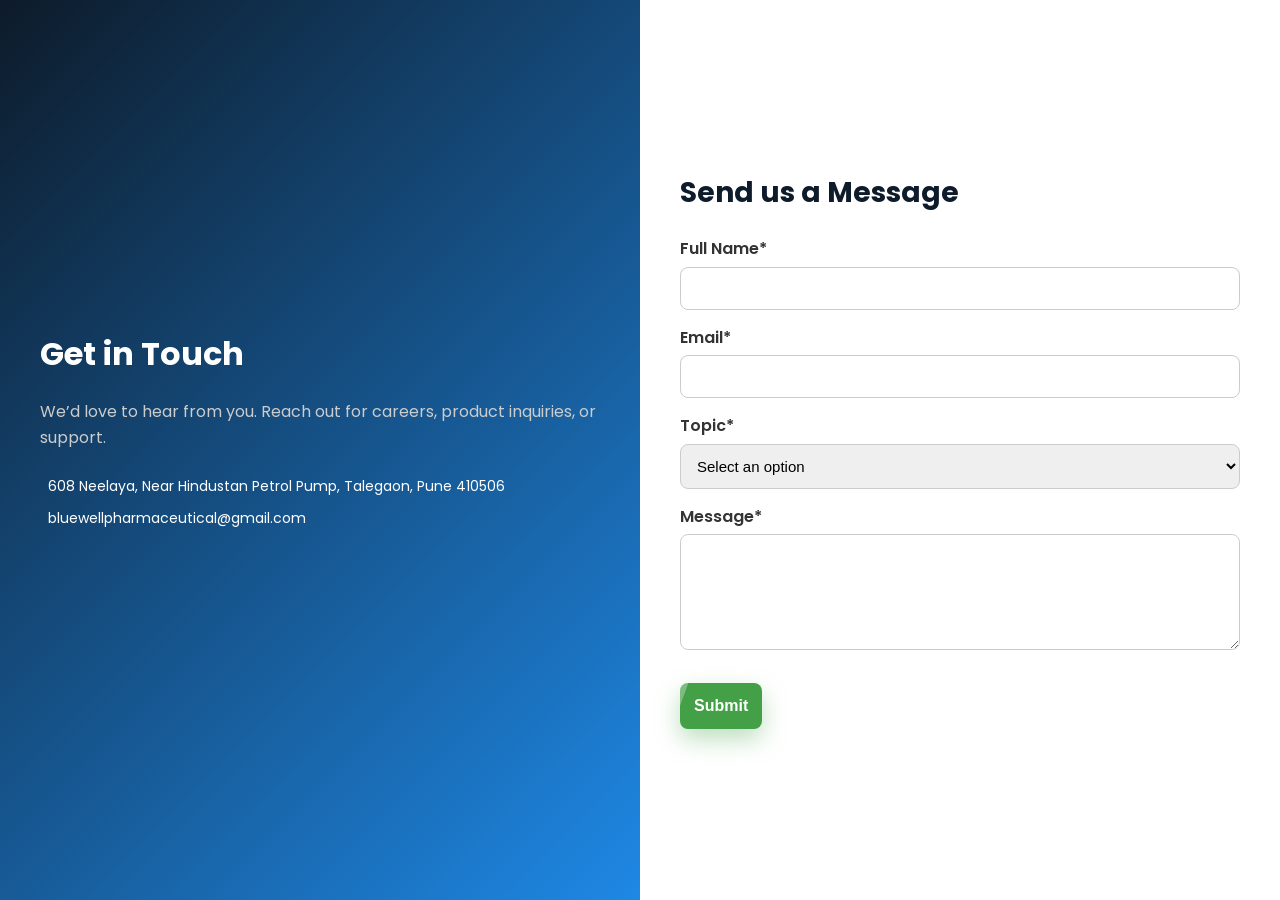
<file: getintouch.html>
<!DOCTYPE html>
<html lang="en">
<head>
  <meta charset="UTF-8">
  <title>Get in Touch - Bluewell Pharmaceuticals</title>
  <link rel="stylesheet" href="style.css">
  <link href="https://fonts.googleapis.com/css2?family=Poppins:wght@400;600&display=swap" rel="stylesheet">
  <style>
    body { font-family: 'Poppins', sans-serif; margin:0; background:#f4f6f9; }

    .contact-wrapper {
      display: flex;
      min-height: 100vh;
    }

    .contact-info {
      flex: 1;
      background: linear-gradient(135deg, #0D1B2A, #1E88E5);
      color: #fff;
      padding: 60px 40px;
      display: flex;
      flex-direction: column;
      justify-content: center;
    }

    .contact-info h2 { font-size: 32px; margin-bottom: 20px; }
    .contact-info p { margin-bottom: 15px; font-size: 16px; }
    .contact-info li { margin-bottom: 10px; list-style:none; font-size: 15px; }

    .contact-form {
      flex: 1;
      background: #fff;
      padding: 60px 40px;
      display: flex;
      flex-direction: column;
      justify-content: center;
    }

    .contact-form h2 { font-size: 28px; margin-bottom: 20px; color:#0D1B2A; }
    .form-group { margin-bottom: 15px; }
    .form-group label { display:block; margin-bottom:5px; font-weight:600; }
    .form-group input, .form-group textarea, .form-group select {
      width:100%; padding:12px; border:1px solid #ccc; border-radius:8px; font-size:15px;
    }

    .btn {
      padding:14px; background:#43A047; color:#fff; border:none; border-radius:8px;
      font-weight:600; cursor:pointer; transition:background .3s;
    }
    .btn:hover { background:#2E7D32; }

    /* Responsive */
    @media(max-width:768px){
      .contact-wrapper { flex-direction: column; }
      .contact-info, .contact-form { padding:40px 20px; }
    }
  </style>
</head>
<body>

<div class="contact-wrapper">
  <!-- Left side: Info -->
  <div class="contact-info">
    <h2>Get in Touch</h2>
    <p>We’d love to hear from you. Reach out for careers, product inquiries, or support.</p>
    <ul>
      <li><i class="fas fa-map-marker-alt"></i> 608 Neelaya, Near Hindustan Petrol Pump, Talegaon, Pune 410506</li>
      <li><i class="fas fa-envelope"></i> bluewellpharmaceutical@gmail.com</li>
      <li><i class="fas fa-phone"></i></li>
    </ul>
  </div>

  <!-- Right side: Form -->
  <div class="contact-form">
    <h2>Send us a Message</h2>
    <form action="sendmail.php" method="POST">
      <div class="form-group">
        <label for="name">Full Name*</label>
        <input type="text" id="name" name="name" required>
      </div>
      <div class="form-group">
        <label for="email">Email*</label>
        <input type="email" id="email" name="email" required>
      </div>
      <div class="form-group">
        <label for="topic">Topic*</label>
        <select id="topic" name="topic" required>
          <option value="">Select an option</option>
          <option value="careers">Careers</option>
          <option value="products">Products</option>
          <option value="services">Services</option>
          <option value="support">Support</option>
        </select>
      </div>
      <div class="form-group">
        <label for="message">Message*</label>
        <textarea id="message" name="message" rows="5" required></textarea>
      </div>
      <button type="submit" class="btn">Submit</button>
    </form>
  </div>
</div>

</body>
</html>
</file>
<file: style.css>
/* ===================================
   GOOGLE FONT
=================================== */
@import url('https://fonts.googleapis.com/css2?family=Poppins:wght@300;400;500;600;700&display=swap');

/* ===================================
   RESET
=================================== */
* { margin: 0; padding: 0; box-sizing: border-box; }
html { scroll-behavior: smooth; }
body {
    font-family: 'Poppins', sans-serif;
    background: #f4f6f9;
    color: #333;
    line-height: 1.6;
}
img { max-width: 100%; display: block; }
a { text-decoration: none; color: inherit; }
section { padding: 90px 8%; }

/* Scroll reveal */
.reveal-on-scroll {
    opacity: 0;
    transform: translateY(36px);
    transition: opacity .7s ease, transform .7s ease;
}
.reveal-on-scroll.is-visible {
    opacity: 1;
    transform: translateY(0);
}
.card.reveal-on-scroll {
    opacity: 0;
    transform: translateY(36px);
    transition: opacity 0.6s ease, transform 0.6s ease, box-shadow 0.3s ease;
}
.card.reveal-on-scroll.is-visible {
    opacity: 1;
    transform: translateY(0);
}
.card.reveal-on-scroll.is-visible:hover {
    transform: translateY(-10px) scale(1.05);
    transition: transform 0.3s ease, box-shadow 0.3s ease;
}

/* Products card professional side slide reveal */
#products .card.reveal-on-scroll {
    transition: opacity 0.7s ease, transform 0.7s ease, box-shadow 0.3s ease, border-color 0.3s ease;
}
#products .card.reveal-on-scroll:nth-child(odd) {
    transform: translateX(-30px);
}
#products .card.reveal-on-scroll:nth-child(even) {
    transform: translateX(30px);
}
#products .card.reveal-on-scroll.is-visible {
    transform: translateX(0);
}
#products .card.reveal-on-scroll.is-visible:hover {
    transform: translateY(-5px);
    box-shadow: 0 12px 24px rgba(0, 0, 0, 0.12);
    border-top-color: #43A047;
}

/* Image reveal on scroll */
.reveal-on-scroll .about-left .about-img {
    opacity: 0;
    transform: translateX(-100px);
    transition: opacity 0.8s ease 0.2s, transform 0.8s ease 0.2s;
}
.reveal-on-scroll.is-visible .about-left .about-img {
    opacity: 1;
    transform: translateX(0);
}

.reveal-on-scroll .about-right .about-img {
    opacity: 0;
    transform: translateX(100px);
    transition: opacity 0.8s ease 0.2s, transform 0.8s ease 0.2s;
}
.reveal-on-scroll.is-visible .about-right .about-img {
    opacity: 1;
    transform: translateX(0);
}

.reveal-on-scroll.is-visible .about-img:hover {
    transform: scale(1.05);
    transition: transform 0.3s ease;
}

@media (prefers-reduced-motion: reduce) {
    html { scroll-behavior: auto; }
    .reveal-on-scroll,
    .reveal-on-scroll .about-left .about-img,
    .reveal-on-scroll .about-right .about-img,
    .card.reveal-on-scroll,
    #products .card.reveal-on-scroll {
        opacity: 1 !important;
        transform: none !important;
        transition: none !important;
    }
}

/* ===================================
   HEADER
=================================== */
header {
    position: fixed;
    top: 0; left: 0;
    width: 100%;
    background: #ffffff;
    display: flex;
    justify-content: space-between;
    align-items: center;
    padding: 15px 8%;
    box-shadow: 0 4px 12px rgba(0,0,0,0.08);
    z-index: 1000;
}
.logo { display: flex; align-items: center; gap: 15px; }
.logo img { width: 70px; height: 70px; object-fit: contain; transition: transform .3s; }
.logo img:hover { transform: scale(1.08); }
.logo-text h2 { color: #0D1B2A; font-size: 24px; font-weight: 700; line-height: 1; }
.logo-text span { font-size: 13px; color: #555; letter-spacing: 2px; font-weight: 600; }
nav { display: flex; align-items: center; }
nav a { margin-left: 30px; color: #333; font-weight: 500; position: relative; transition: color .3s; }
nav a::after { content: ''; position: absolute; left: 0; bottom: -6px; width: 0%; height: 2px; background: #1E88E5; transition: width .3s; }
nav a:hover { color: #1E88E5; }
nav a:hover::after { width: 100%; }

/* ===================================
   HERO WITH VIDEO BACKGROUND
=================================== */
.hero {
    position: relative;
    min-height: 100vh;
    display: flex;
    justify-content: center;
    align-items: center;
    text-align: center;
    padding-top: 120px;
    color: white;
    overflow: hidden;
}
.hero-video {
    position: absolute;
    top: 0; left: 0;
    width: 100%; height: 100%;
    object-fit: cover;
    z-index: -2;
}
.hero-overlay {
    position: absolute;
    top: 0; left: 0;
    width: 100%; height: 100%;
    background: rgba(0,0,0,0.5);
    z-index: -1;
}
.hero-content {
    max-width: 800px;
    margin: auto;
    position: relative;
    z-index: 1;
}
.hero-logo { width: 160px; margin: 0 auto 30px auto; animation: float 4s ease-in-out infinite; object-fit: contain; transition: transform .3s; }
.hero-logo:hover { transform: scale(1.1); }
.hero h1 { font-size: 56px; margin-bottom: 20px; font-weight: 700; color: #fff; }
.hero p { font-size: 20px; margin-bottom: 35px; color: #cfd8dc; }
@keyframes float {
    0% { transform: translateY(0); }
    50% { transform: translateY(-12px); }
    100% { transform: translateY(0); }
}

/* ===================================
   BUTTON
=================================== */
.btn {
    display: inline-block; padding: 15px 40px;
    background: #43A047; color: white;
    border-radius: 50px; font-weight: 600;
    transition: background .3s, transform .3s;
    box-shadow: 0 10px 25px rgba(67,160,71,.35);
    position: relative; overflow: hidden;
}
.btn:hover { background: #2E7D32; transform: translateY(-5px); }
.btn::after { content: ""; position: absolute; top: 0; left: -100%; width: 100%; height: 100%; background: rgba(255,255,255,0.3); transform: skewX(-20deg); transition: left 0.5s; }
.btn:hover::after { left: 100%; }

/* ===================================
   SECTION TITLE
=================================== */
.title { text-align: center; margin-bottom: 60px; }
.title h2 { font-size: 38px; margin-bottom: 10px; font-weight: 700; color: #0D1B2A; }
.title p { color: #555; font-size: 18px; }

/* ===================================
   ABOUT
=================================== */
.about { display: grid; grid-template-columns: 1fr 1fr; gap: 40px; align-items: center; }
.about img { border-radius: 12px; box-shadow: 0 12px 25px rgba(0,0,0,.25); transition: transform 0.3s ease; }
.about img:hover { transform: scale(1.05); }
.about h3 { color: #1E88E5; font-size: 28px; margin-bottom: 15px; }
.about p { color: #444; margin-bottom: 12px; line-height: 1.6; }
.img-caption { text-align: center; font-style: italic; margin-top: 8px; color: #555; font-size: 14px; }
.img-info { margin-top: 12px; color: #444; font-size: 15px; line-height: 1.6; text-align: justify; background: #f9f9f9; padding: 12px 15px; border-radius: 8px; box-shadow: 0 4px 12px rgba(0,0,0,0.08); }

/* ===================================
   CARDS
=================================== */
.cards { display: grid; grid-template-columns: repeat(auto-fit, minmax(280px, 1fr)); gap: 30px; }
.card { background: #fff; border-radius: 15px; padding: 30px; text-align: center; border-top: 5px solid #1E88E5; box-shadow: 0 8px 20px rgba(0,0,0,.12); transition: transform 0.3s ease, box-shadow 0.3s ease; }
.card h3 { color: #1E88E5; margin-bottom: 15px; font-size: 22px; font-weight: 600; }
.card p { color: #666; font-size: 16px; }
.card:hover { transform: translateY(-10px) scale(1.05); box-shadow: 0 15px 30px rgba(0,0,0,0.2); }

/* ===================================
   PRODUCT SECTION
=================================== */
#products { background: #ffffff; border-radius: 12px; padding: 80px 8%; }
#products .title h2 { color: #0D1B2A; }
#products .title p { color: #555; }
#products .cards { gap: 25px; }
#products .card { 
    background: #f9f9f9; 
    border-top: 5px solid #1E88E5; 
    border-radius: 12px; 
    padding: 25px; 
    text-align: center; 
    box-shadow: 0 6px 15px rgba(0,0,0,0.06); 
    transition: transform 0.3s ease, box-shadow 0.3s ease, border-color 0.3s ease; 
}
#products .card h3 { color: #0D1B2A; margin-bottom: 12px; font-size: 20px; font-weight: 600; transition: color 0.3s ease; }
#products .card p { color: #666; font-size: 15px; }

/* ===================================
   CONTACT
=================================== */
.contact {
    background: linear-gradient(135deg, #0D1B2A, #1E88E5);
    color: white;
    text-align: center;
    border-radius: 20px;
    margin: 80px 8%;
    padding: 70px 30px;
}

.contact h2 {
    font-size: 28px;   /* or any size you prefer */
    margin-bottom: 20px;
}

  footer {
    background-color: #111; /* Dark background */
    color: #f1f1f1;         /* Light text */
    padding: 40px 20px;
    text-align: center;
}

.footer-brand {
    font-size: 20px;
    font-weight: 700;
    margin-bottom: 20px;
    color: #ffffff;
}

.footer-sections {
    display: flex;
    justify-content: center;
    flex-wrap: wrap;
    margin-bottom: 20px;
}

.footer-section {
    margin: 15px;
    min-width: 150px;
}

.footer-section h4 {
    color: #00b3b3; /* Accent color */
    margin-bottom: 10px;
}

.footer-section ul {
    list-style: none;
    padding: 0;
}

.footer-section ul li {
    margin: 6px 0;
}

.footer-section ul li a {
    color: #ccc;
    text-decoration: none;
    transition: color 0.3s ease;
}

.footer-section ul li a:hover {
    color: #00b3b3; /* Hover accent */
}

.footer-social {
    margin: 20px 0;
}

.footer-social a {
    color: #ccc;
    margin: 0 10px;
    font-size: 18px;
    transition: color 0.3s ease;
}

.footer-social a:hover {
    color: #00b3b3;
}

.footer-contact .btn {
    background-color: #10830a;
    color: #fff;
    padding: 10px 20px;
    border-radius: 6px;
    text-decoration: none;
    font-weight: 600;
    transition: background 0.3s ease;
}

.footer-contact .btn:hover {
    background-color: #1a9616;
}

.legal {
    margin-top: 20px;
    font-size: 14px;
    color: #888;
}
footer {
    background-color: #111; /* Dark background */
    color: #f1f1f1;
    padding: 40px 20px;
    text-align: center;
}

.footer-brand {
    font-size: 20px;
    font-weight: 700;
    margin-bottom: 30px;
    color: #ffffff;
}

.footer-sections {
    display: flex;
    justify-content: center;
    flex-wrap: wrap;
    gap: 70px; /* Adds space between Legal, Services, About */
    margin-bottom: 30px;
}

.footer-section {
    margin: 0 20px;
    min-width: 180px;
}

.footer-section h4 {
    color: #00b3b3;
    margin-bottom: 12px;
    font-size: 16px;
}

.footer-section ul {
    list-style: none;
    padding: 0;
}

.footer-section ul li {
    margin: 8px 0;
}

.footer-section ul li a {
    color: #ccc;
    text-decoration: none;
    transition: color 0.3s ease;
}

.footer-section ul li a:hover {
    color: #00b3b3;
}

.footer-social {
    margin: 25px 0;
}

.footer-social a {
    color: #ccc;
    margin: 0 12px;
    font-size: 18px;
    transition: color 0.3s ease;
}

.footer-social a:hover {
    color: #00b3b3;
}

.footer-contact .btn {
    background-color: #147a40;
    color: #fff;
    padding: 10px 22px;
    border-radius: 6px;
    text-decoration: none;
    font-weight: 600;
    transition: background 0.3s ease;
}

.footer-contact .btn:hover {
    background-color: #008080;
}

.legal {
    margin-top: 30px;
    font-size: 14px;
    color: #888;
}
.contact-page {
    min-height: 90vh;
    background: linear-gradient(to right, #0073e6, #00b3b3);
    display: flex;
    justify-content: center;
    align-items: center;
    padding: 50px 20px;
}

.contact-container {
    display: flex;
    flex-wrap: wrap;
    background: #fff;
    border-radius: 12px;
    box-shadow: 0 4px 15px rgba(0,0,0,0.2);
    max-width: 1000px;
    width: 100%;
    overflow: hidden;
}

.contact-info {
    flex: 1;
    background: #111;
    color: #f1f1f1;
    padding: 40px;
}

.contact-info h2 {
    color: #3d35cf;
    margin-bottom: 15px;
}

.contact-info p {
    margin-bottom: 20px;
    color: #ccc;
}

.contact-info ul {
    list-style: none;
    padding: 0;
}

.contact-info ul li {
    margin: 10px 0;
    font-size: 14px;
}

.contact-info i {
    margin-right: 8px;
    color: #0c19a7;
}

.contact-form-box {
    flex: 1.5;
    padding: 40px;
}

.form-group {
    margin-bottom: 15px;
}

.form-group label {
    font-weight: 600;
    display: block;
    margin-bottom: 5px;
    color: #333;
}

.form-group input,
.form-group select,
.form-group textarea {
    width: 100%;
    padding: 10px;
    border: 1px solid #ccc;
    border-radius: 6px;
    font-size: 14px;
}

.btn {
    background: #0073e6;
    color: #fff;
    padding: 12px 20px;
    border: none;
    border-radius: 6px;
    font-weight: 600;
    cursor: pointer;
    transition: background 0.3s ease;
    display: block;
    margin-top: 10px;
}

.btn:hover {
    background: #005bb5;
}
.btn {
    display: inline-block;
    background-color: #149739;   /* Blue theme */
    color: #fff;                 /* White text */
    padding: 12px 28px;          /* Balanced size */
    font-size: 16px;             /* Readable text */
    font-weight: 600;
    text-decoration: none;
    border-radius: 6px;          /* Rounded corners */
    transition: background 0.3s ease, transform 0.2s ease;
}

.btn:hover {
    background-color: #005bb5;   /* Darker blue on hover */
    transform: scale(1.05);      /* Slight zoom effect */
}
/* Make "Got a question?" bigger and white */
.contact-info h2 {
    font-size: 28px;       /* Bigger size */
    color: #ffffff;        /* White color */
    margin-bottom: 15px;
}

/* Style the icons individually */
.contact-info i.fa-phone {
    color: #28a745;        /* Green for phone */
}

.contact-info i.fa-envelope {
    color: #ffc107;        /* Yellow for email */
}

.contact-info i.fa-map-marker-alt {
    color: #ffffff;        /* White for location */
}
/* ================================
   RESPONSIVE DESIGN
================================ */

/* Tablets (<= 992px) */
@media (max-width: 992px) {
  header {
    padding: 15px 5%;
  }

  nav a {
    margin-left: 20px;
    font-size: 14px;
  }

  .hero h1 {
    font-size: 42px;
  }

  .hero p {
    font-size: 18px;
  }

  .about {
    grid-template-columns: 1fr;
    text-align: center;
  }

  .about img {
    margin: 0 auto;
  }

  .cards {
    grid-template-columns: repeat(auto-fit, minmax(220px, 1fr));
  }
}

/* Mobile (<= 768px) */
@media (max-width: 768px) {
  header {
    flex-direction: column;
    text-align: center;
  }

  nav {
    flex-direction: column;
    gap: 10px;
    margin-top: 10px;
  }

  .hero h1 {
    font-size: 32px;
  }

  .hero p {
    font-size: 16px;
  }

  .hero-logo {
    width: 120px;
  }

  section {
    padding: 60px 5%;
  }

  .cards {
    grid-template-columns: 1fr;
  }

  footer .footer-sections {
    flex-direction: column;
    align-items: center;
    gap: 30px;
  }
}

/* Small Mobile (<= 480px) */
@media (max-width: 480px) {
  .hero h1 {
    font-size: 26px;
  }

  .hero p {
    font-size: 14px;
  }

  .btn {
    padding: 10px 20px;
    font-size: 14px;
  }

  .footer-brand {
    font-size: 18px;
  }

  .footer-section h4 {
    font-size: 14px;
  }
}
</file>
